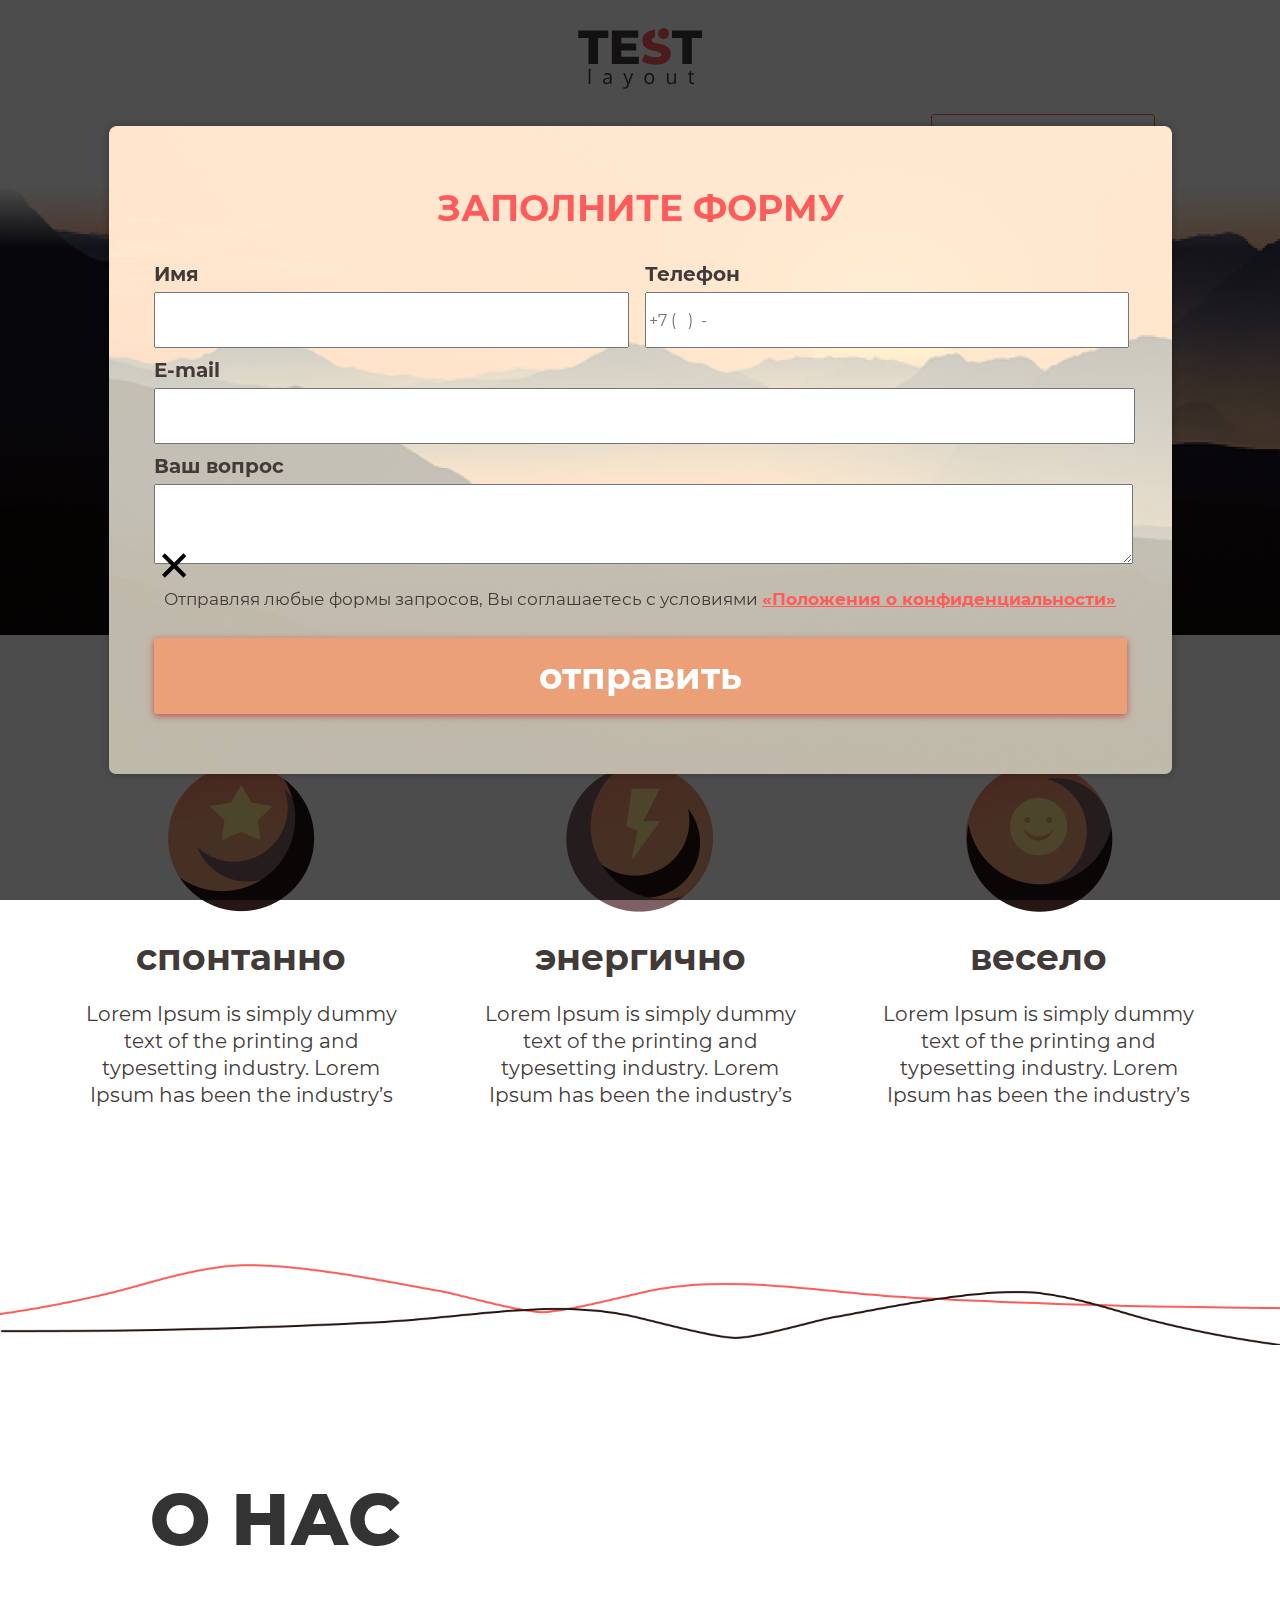
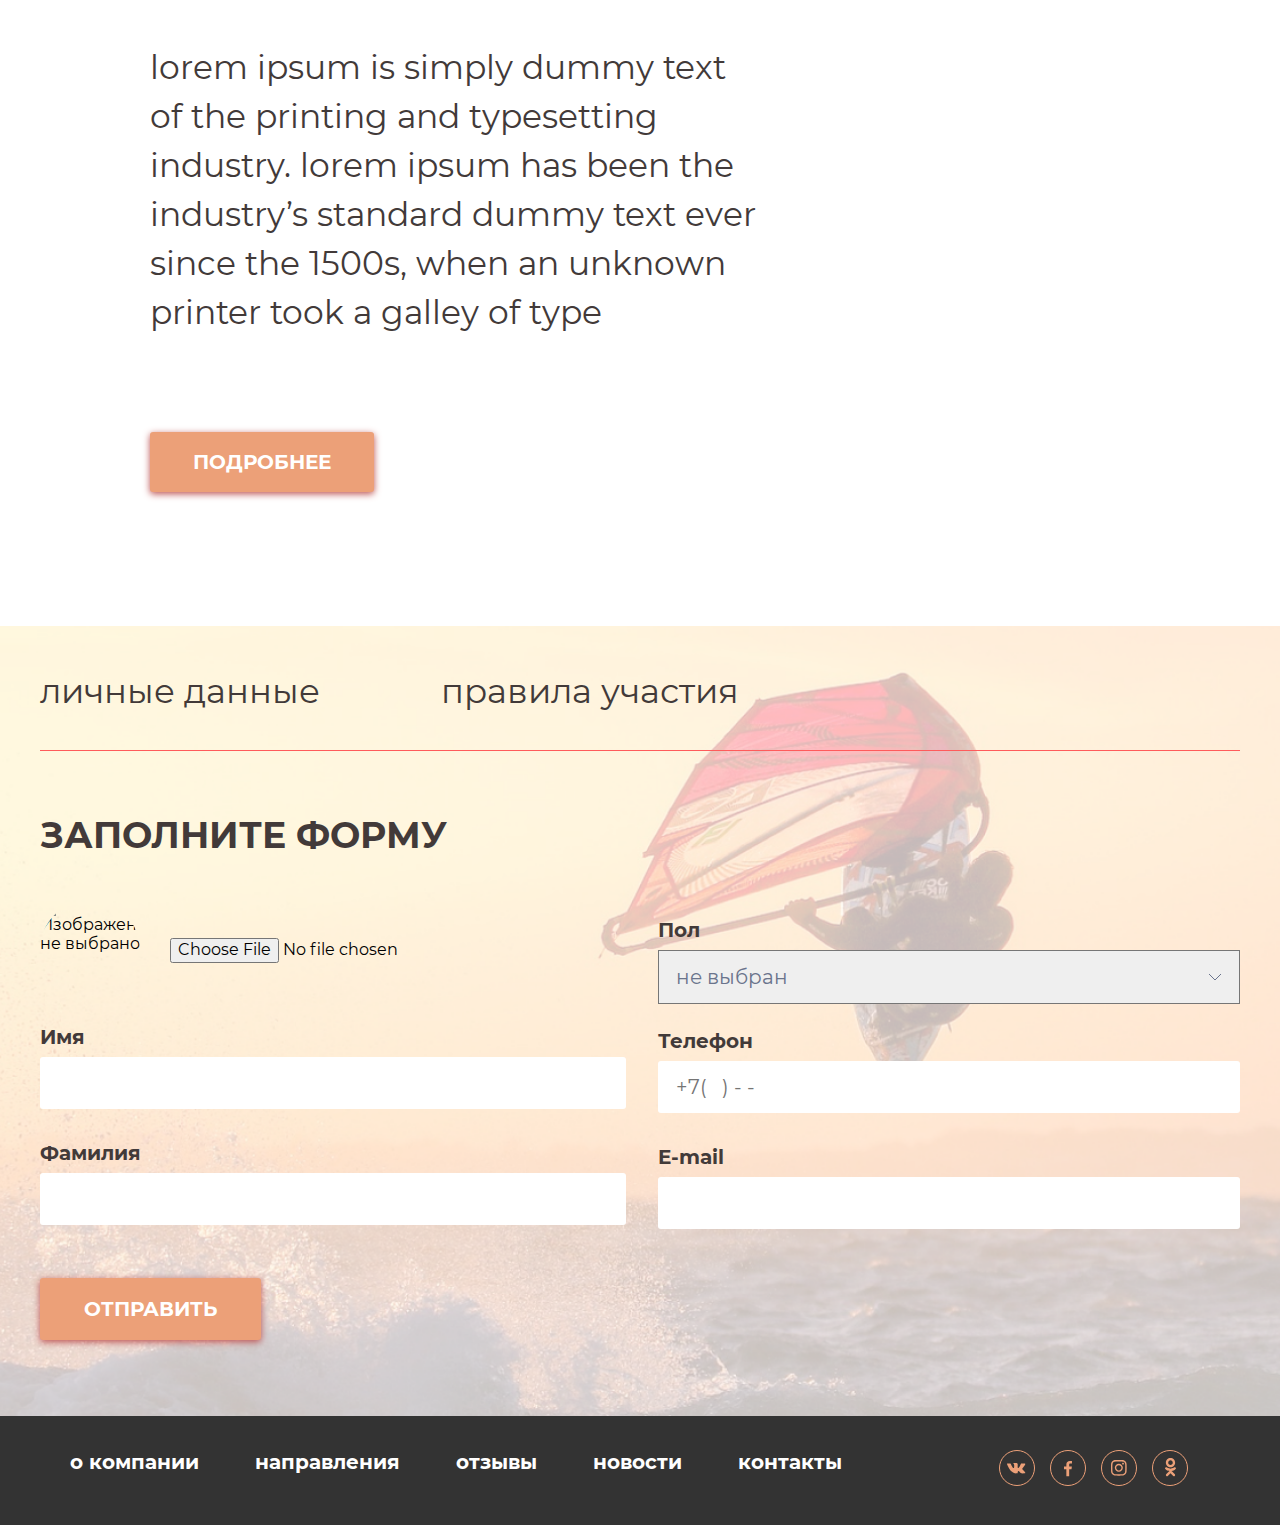
<file: index.html>
<!DOCTYPE html>
<html lang="ru">

<head>
    <meta charset="UTF-8">
    <meta name="viewport" content="width=device-width, initial-scale=1.0">
    <link rel="stylesheet" href="css/normalize.css">
    <link rel="stylesheet" href="css/global.css">
    <link rel="stylesheet" href="https://unpkg.com/swiper/swiper-bundle.min.css" />
    <link rel="stylesheet" href="css/style.css">
    <link rel="stylesheet" href="css/media.css">
    <title>TEST</title>
</head>

<body>

    <header class="header">
        <div class="header__container container flex">
            <a href="#" class="header__logo" aria-label="Логотип компании">
                <img src="img/logo.svg" alt="logo">
            </a>
            <nav class="header__nav flex">
                <ul class="header__list list-reset flex">
                    <li class="header__item">
                        <a href="#" class="header__item-link" aria-label="узнать о компании">
                            о компании
                        </a>
                    </li>
                    <li class="header__item">
                        <a href="#" class="header__item-link" aria-label="наши направления">
                            направления
                        </a>
                    </li>
                    <li class="header__item">
                        <a href="#" class="header__item-link" aria-label="отзывы">
                            отзывы
                        </a>
                    </li>
                    <li class="header__item">
                        <a href="#" class="header__item-link" aria-label="новости">
                            новости
                        </a>
                    </li>
                    <li class="header__item">
                        <a href="#" class="header__item-link" aria-label="наши контакты">
                            контакты
                        </a>
                    </li>
                </ul>
                <button class="header__btn btn-reset" aria-label="обратный звонок">
                    обратный звонок
                </button>
            </nav>
            <button class="burger btn-reset">
                <span class="burger__line"></span>
                <span class="burger__line"></span>
                <span class="burger__line"></span>
            </button>
        </div>
    </header>
    
    <main class="main">

        <!-- <section class="hero">
            <div class="container">
                <div class="hero__content">
                    <h2 class="title-reset hero__about">
                        Начни с нами
                    </h2>
                    <h1 class="title-reset hero__title">
                        Свое приключение
                    </h1>
                    <button class="btn-reset hero__btn" aria-label="Кнопка перейти">
                        перейти
                    </button>
                </div>
            </div>
        </section> -->

        <!-- контейнер слайдера -->
        <div class="swiper-container">
            <div class="swiper-wrapper">
                <div class="swiper-slide first">
                    <div class="slide-content">
                        <h2 class="title-reset hero__about">Начни с нами</h2>
                        <h1 class="title-reset hero__title">Свое приключение</h1>
                        <button id="openModal" class="btn-reset hero__btn" aria-label="Кнопка перейти">перейти</button>
                        
                    </div>
                </div>
                <div class="swiper-slide sec">
                    <div class="slide-content">
                        <h2 class="title-reset hero__about">Начни с нами</h2>
                        <h1 class="title-reset hero__title">Свое приключение</h1>
                        <button id="openModal" class="btn-reset hero__btn" aria-label="Кнопка перейти">перейти</button>
                        
                    </div>
                </div>
                <div class="swiper-slide third">
                    <div class="slide-content">
                        <h2 class="title-reset hero__about">Начни с нами</h2>
                        <h1 class="title-reset hero__title">Свое приключение</h1>
                        <button id="openModal" class="btn-reset hero__btn" aria-label="Кнопка перейти">перейти</button>
                        
                    </div>
                </div>
                <!-- Добавьте дополнительные слайды по аналогии -->
            </div>
            <div class="swiper-pagination"></div>
        </div>

        <div id="modal" class="modal">
            <div class="modal-content">
                <span class="close" id="closeModal">&times;</span>
                <h2 class="title-reset modal__title">Заполните форму</h2>
                <form class="form__modal flex">
                    <div class="form__modal-top flex">
                        <div class="input-group name flex">
                            <label class="modal__label" for="name">Имя</label>
                            <input class="modal__input" type="text" id="name" name="name" required>
                        </div>
                        <div class="input-group tel flex">
                            <label class="modal__label" for="phone">Телефон</label>
                            <input class="modal__input" type="text" id="phone" minlength="12" maxlength="12" name="phone" placeholder="+7 (   )  -  " required>
                        </div>
                    </div>
                    <div class="input-group email">
                        <label class="modal__label" for="email">E-mail</label>
                        <input class="modal__input" type="email" id="email" name="email" required>
                    </div>
                    <div class="input-group textarea">
                        <label class="modal__label" for="question">Ваш вопрос</label>
                        <textarea class="modal__textarea" id="question" name="question" rows="4" required></textarea>
                    </div>
                    <span class="politics">Отправляя любые формы запросов, Вы&nbsp;соглашаетесь с&nbsp;условиями <a class="politics__link" href="#">&laquo;Положения о&nbsp;конфиденциальности&raquo;</a></span>
                    <button class="modal__btn" type="submit">Отправить</button>
                </form>
            </div>
        </div>

        <section class="benefits">
            <div class="container benefits__container">
                <ul class="benefits__list list-reset flex">
                    <li class="benefits__item flex">
                        <picture class="benefits__item-pic flex">
                            <img src="img/ben-1.png" alt="" class="benefits__img">
                        </picture>
                        <h3 class="title-reset benefits__item-title">спонтанно</h3>
                        <p class="benefits__descr">
                            Lorem Ipsum is&nbsp;simply dummy text of&nbsp;the printing and typesetting industry. Lorem
                            Ipsum has been the industry&rsquo;s
                        </p>
                    </li>
                    <li class="benefits__item flex">
                        <picture class="benefits__item-pic flex">
                            <img src="img/ben-2.png" alt="" class="benefits__img">
                        </picture>
                        <h3 class="title-reset benefits__item-title">энергично</h3>
                        <p class="benefits__descr">
                            Lorem Ipsum is&nbsp;simply dummy text of&nbsp;the printing and typesetting industry. Lorem
                            Ipsum has been the industry&rsquo;s
                        </p>
                    </li>
                    <li class="benefits__item flex">
                        <picture class="benefits__item-pic flex">
                            <img src="img/ben-3.png" alt="" class="benefits__img">
                        </picture>
                        <h3 class="title-reset benefits__item-title">весело</h3>
                        <p class="benefits__descr">
                            Lorem Ipsum is&nbsp;simply dummy text of&nbsp;the printing and typesetting industry. Lorem
                            Ipsum has been the industry&rsquo;s
                        </p>
                    </li>
                </ul>
            </div>
        </section>

        <section class="about">
            <div class="container about__container">
                <div class="about__block flex">
                    <div class="about__left">
                        <h2 class="about__title title-reset">о нас</h2>
                        <p class="about__descr">Lorem Ipsum is&nbsp;simply dummy text of&nbsp;the printing and
                            typesetting industry. Lorem Ipsum has been the industry&rsquo;s standard dummy text ever
                            since the 1500s, when an&nbsp;unknown printer took a&nbsp;galley of&nbsp;type</p>
                        <button class="btn-reset about__btn" aria-label="узнать подробнее">подробнее</button>
                    </div>
                    <div class="about__right">

                    </div>
                </div>
            </div>
        </section>

        <section class="rules">
            <div class="container rules__container">
                <div class="rules__type">
                    <button class="rules__btn btn-reset">личные данные</button>
                    <button class="rules__btn btn-reset">правила участия</button>
                </div>
                <h2 class="form__title title-reset">заполните форму</h2>
                <form action="https://jsonplaceholder.typicode.com/posts" method="post" class="form flex">
                    <div class="form__left flex">
                        <div class="form__pic flex">
                            <!-- <img src="img/form-pic-img.png" alt="" class="form__pic-img">
                            <div class="form__pic-right flex">
                                <strong class="form__pic-descr">Загрузите фото</strong>
                                <button class="form__pic-btn btn-reset" required>выберете файл</button>
                            </div> -->
                            <img class="form__preview" id="preview" alt="Изображение не выбрано">
                            <div class="form__pic-right flex">
                                <input class="form__pic-input" type="file" onchange="previewFile()" required>
                            </div>
                        </div>
                        <label class="form__label" for="name">Имя</label>
                        <input class="form__input" type="text" name="name" required>
                        <label class="form__label" for="second name">Фамилия</label>
                        <input class="form__input" type="text" name="second name" required>
                    </div>
                    <div class="form__right flex">
                        <label class="form__label" for="country">Пол</label>
                        <select class="form__select" name="country" required>
                            <option active>не выбран</option>
                            <option value="Мужской">Мужской</option>
                            <option value="Женский">Женский</option>
                        </select>
                        <label class="form__label" for="tel">Телефон</label>
                        <input class="form__input" type="tel" minlength="12" maxlength="12" name="tel" pattern="[\+]\d{1}\s[\(]\d{3}[\)]\s\d{3}[\-]\d{2}[\-]\d{2}" placeholder="+7(   ) - - " required>
                        <label class="form__label" for="tel">E-mail</label>
                        <input class="form__input" type="email" name="email" required>
                    </div>
                    <div class="form__bot">
                        <button aria-label="отправить данные" class="form__btn btn-reset">
                            Отправить
                        </button>
                    </div>
                </form>
            </div>
        </section>

        <footer class="footer">
            <div class="container flex footer__container">
                <div class="footer__nav">
                    <ul class="footer__list list-reset flex">
                        <li class="footer__item">
                            <a class="footer__item-link" href="#">
                                О КОМПАНИИ
                            </a>
                        </li>
                        <li class="footer__item">
                            <a class="footer__item-link" href="#">
                                НАПРАВЛЕНИЯ
                            </a>
                        </li>
                        <li class="footer__item">
                            <a class="footer__item-link" href="#">
                                ОТЗЫВЫ
                            </a>
                        </li>
                        <li class="footer__item">
                            <a class="footer__item-link" href="#">
                                НОВОСТИ
                            </a>
                        </li>
                        <li class="footer__item">
                            <a class="footer__item-link" href="#">
                                КОНТАКТЫ
                            </a>
                        </li>
                    </ul>
                </div>
                <div class="footer__links flex">
                    <a href="" class="footer__link vk" aria-label="мы в контакте">
                        <svg class="footer__svg" width="36" height="36" viewBox="0 0 36 36" fill="none"
                            xmlns="http://www.w3.org/2000/svg">
                            <circle cx="18" cy="18" r="17.5" stroke="#ECA078" />
                            <path
                                d="M26.251 13.7541C26.251 13.7541 26.1178 13.3735 25.2899 13.4781L22.5494 13.4972C22.34 13.4686 22.1878 13.5542 22.1878 13.5542C22.1878 13.5542 22.026 13.6399 21.9499 13.8492C21.5026 15.0006 20.9317 15.9903 20.9317 15.9903C19.7137 18.0647 19.2188 18.1789 19.019 18.0457C18.5527 17.7507 18.6764 16.8467 18.6764 16.1996C18.6764 14.1823 18.9809 13.3449 18.0769 13.126C17.782 13.0594 17.5631 13.0118 16.7923 13.0023C15.8122 12.9928 14.9843 13.0023 14.5181 13.2307C14.204 13.383 13.9661 13.7255 14.1089 13.7446C14.2897 13.7731 14.6989 13.8587 14.9177 14.1537C14.9177 14.1537 15.1556 14.5439 15.1937 15.4003C15.2983 17.7697 14.813 18.0647 14.813 18.0647C14.4419 18.2646 13.7949 17.9315 12.8433 15.9713C12.8433 15.9713 12.2914 15.0006 11.8631 13.9349C11.787 13.735 11.6348 13.6304 11.6348 13.6304C11.6348 13.6304 11.4635 13.4971 11.2161 13.4591L8.60875 13.4781C8.20909 13.4781 8.06635 13.6589 8.06635 13.6589C8.06635 13.6589 7.92362 13.8112 8.05684 14.1252C10.0932 18.9116 12.4151 21.3096 12.4151 21.3096C12.4151 21.3096 14.5371 23.5268 16.9446 23.3745H18.0389C18.3719 23.3459 18.5432 23.1652 18.5432 23.1652C18.5432 23.1652 18.6955 22.9939 18.686 22.6799C18.6669 21.2144 19.3521 20.9956 19.3521 20.9956C20.0182 20.7862 20.8746 22.4134 21.7881 23.0414C21.7881 23.0414 22.4828 23.5172 23.0061 23.4126L25.4422 23.3745C26.7268 23.365 26.1178 22.2992 26.1178 22.2992C26.0702 22.2136 25.7657 21.557 24.3003 20.1962C22.7777 18.7784 22.9776 19.0068 24.8236 16.5517C25.9465 15.0577 26.3937 14.1442 26.251 13.754V13.7541Z"
                                fill="#ECA078" />
                        </svg>
                    </a>
                    <a href="" class="footer__link facebook" aria-label="мы в фейсбуке">
                        <svg class="footer__svg" width="36" height="36" viewBox="0 0 36 36" fill="none"
                            xmlns="http://www.w3.org/2000/svg">
                            <circle cx="18" cy="18" r="17.5" stroke="#ECA078" />
                            <path
                                d="M21.9632 11.1106C21.7144 11.0737 20.8572 11 19.8618 11C17.7788 11 16.3503 12.2719 16.3503 14.6037V16.613H14V19.3411H16.3503V26.3366H19.1706V19.3411H21.5116L21.8711 16.613H19.1706V14.871C19.1706 14.0876 19.3826 13.5438 20.5162 13.5438H21.9632V11.1106Z"
                                fill="#ECA078" />
                        </svg>
                    </a>
                    <a href="" class="footer__link inst" aria-label="мы в инстаграм">
                        <svg class="footer__svg" width="36" height="36" viewBox="0 0 36 36" fill="none"
                            xmlns="http://www.w3.org/2000/svg">
                            <circle cx="18" cy="18" r="17.5" stroke="#ECA078" />
                            <path
                                d="M20.4426 17.8321C20.4426 19.2699 19.2699 20.4426 17.8321 20.4426C16.3943 20.4426 15.2216 19.2699 15.2216 17.8321C15.2216 16.3943 16.3943 15.2216 17.8321 15.2216C19.2699 15.2216 20.4426 16.3943 20.4426 17.8321ZM21.8498 17.8321C21.8498 15.6091 20.0551 13.8144 17.8321 13.8144C15.6091 13.8144 13.8144 15.6091 13.8144 17.8321C13.8144 20.0551 15.6091 21.8498 17.8321 21.8498C20.0551 21.8498 21.8498 20.0551 21.8498 17.8321ZM22.9511 13.6512C22.9511 13.1312 22.533 12.7131 22.0129 12.7131C21.4929 12.7131 21.0748 13.1312 21.0748 13.6512C21.0748 14.1713 21.4929 14.5894 22.0129 14.5894C22.533 14.5894 22.9511 14.1713 22.9511 13.6512ZM17.8321 11.4078C18.9742 11.4078 21.4215 11.3161 22.4514 11.724C22.8083 11.8667 23.0734 12.0401 23.3488 12.3154C23.6241 12.5907 23.7975 12.8559 23.9402 13.2128C24.3481 14.2427 24.2563 16.69 24.2563 17.8321C24.2563 18.9742 24.3481 21.4215 23.9402 22.4514C23.7975 22.8083 23.6241 23.0734 23.3488 23.3488C23.0734 23.6241 22.8083 23.7974 22.4514 23.9402C21.4215 24.3481 18.9742 24.2563 17.8321 24.2563C16.69 24.2563 14.2427 24.3481 13.2128 23.9402C12.8559 23.7974 12.5907 23.6241 12.3154 23.3488C12.0401 23.0734 11.8667 22.8083 11.724 22.4514C11.3161 21.4215 11.4079 18.9742 11.4079 17.8321C11.4079 16.69 11.3161 14.2427 11.724 13.2128C11.8667 12.8559 12.0401 12.5907 12.3154 12.3154C12.5907 12.0401 12.8559 11.8667 13.2128 11.724C14.2427 11.3161 16.69 11.4078 17.8321 11.4078ZM25.6635 17.8321C25.6635 16.7512 25.6737 15.6805 25.6126 14.5996C25.5514 13.3453 25.2658 12.2338 24.3481 11.3161C23.4303 10.3983 22.3189 10.1128 21.0646 10.0516C19.9837 9.99044 18.913 10.0006 17.8321 10.0006C16.7512 10.0006 15.6805 9.99045 14.5996 10.0516C13.3453 10.1128 12.2338 10.3983 11.3161 11.3161C10.3983 12.2338 10.1128 13.3453 10.0516 14.5996C9.99044 15.6805 10.0006 16.7512 10.0006 17.8321C10.0006 18.913 9.99044 19.9837 10.0516 21.0646C10.1128 22.3189 10.3983 23.4303 11.3161 24.3481C12.2338 25.2658 13.3453 25.5514 14.5996 25.6125C15.6805 25.6737 16.7512 25.6635 17.8321 25.6635C18.913 25.6635 19.9837 25.6737 21.0646 25.6125C22.3189 25.5514 23.4303 25.2658 24.3481 24.3481C25.2658 23.4303 25.5514 22.3189 25.6126 21.0646C25.6737 19.9837 25.6635 18.913 25.6635 17.8321Z"
                                fill="#ECA078" />
                        </svg>
                    </a>
                    <a href="" class="footer__link ok" aria-label="мы в одноклассниках">
                        <svg class="footer__svg" width="36" height="36" viewBox="0 0 36 36" fill="none"
                            xmlns="http://www.w3.org/2000/svg">
                            <circle cx="18" cy="18" r="17.5" stroke="#ECA078" />
                            <path
                                d="M18.4948 17.2489C21.0441 17.2489 23.1243 15.1788 23.1243 12.6295C23.1243 10.07 21.0441 8 18.4948 8C15.9455 8 13.8653 10.07 13.8653 12.6295C13.8653 15.1788 15.9455 17.2489 18.4948 17.2489ZM18.4948 10.3454C19.7491 10.3454 20.7688 11.3651 20.7688 12.6295C20.7688 13.8838 19.7491 14.9035 18.4948 14.9035C17.2406 14.9035 16.2208 13.8838 16.2208 12.6295C16.2208 11.3651 17.2406 10.3454 18.4948 10.3454ZM23.8279 17.8097C23.5628 17.2897 22.8388 16.8512 21.8803 17.6058C21.8803 17.6058 20.5852 18.6357 18.4948 18.6357C16.4044 18.6357 15.1093 17.6058 15.1093 17.6058C14.1508 16.8512 13.4268 17.2897 13.1617 17.8097C12.713 18.7275 13.2229 19.1659 14.3853 19.9205C15.3745 20.5528 16.7409 20.7873 17.6178 20.8791L16.8836 21.6133C15.8435 22.6432 14.8544 23.6425 14.161 24.3359C13.7429 24.754 13.7429 25.427 14.161 25.8349L14.2834 25.9675C14.6913 26.3754 15.3643 26.3754 15.7824 25.9675L18.505 23.2346C19.5451 24.2747 20.5444 25.2741 21.2277 25.9675C21.6457 26.3754 22.3188 26.3754 22.7368 25.9675L22.8592 25.8349C23.2671 25.427 23.2671 24.754 22.8592 24.3359L20.1366 21.6133L19.3922 20.8791C20.2793 20.7873 21.6254 20.5426 22.6043 19.9205C23.7668 19.1659 24.2766 18.7275 23.8279 17.8097Z"
                                fill="#ECA078" />
                        </svg>
                    </a>
                </div>
            </div>
        </footer>

    </main>
    <script src="https://unpkg.com/swiper/swiper-bundle.min.js"></script>
    <script src="js/script.js"></script>
</body>

</html>
</file>
<file: css/global.css>
/* Root */

:root {
    --red: #FF5B5B;
    --dark-brown: #423A39;
    --chocolate: #ECA078;
    --sand: #FFE391;
}

*,
*::before,
*::after {
  -webkit-box-sizing: inherit;
          box-sizing: inherit;
}

a {
  color: inherit;
  text-decoration: none;
}

img {
  max-width: 100%;
}

p {
    margin: 0;
    padding: 0;
}

body {
    font-family: 'Montserrat', sans-serif;
    font-weight: 400;
    min-width: 320px;
    margin: 0;
}

@font-face {
    font-family: 'Montserrat';
    src: local('Montserrat ExtraLight'), local('Montserrat-ExtraLight'),
        url('../fonts/Montserrat-ExtraLight.woff2') format('woff2'),
        url('../fonts/Montserrat-ExtraLight.woff') format('woff');
    font-weight: 200;
    font-style: normal;
  }
  
  @font-face {
    font-family: 'Montserrat';
    src: local('Montserrat Medium Italic'), local('Montserrat-MediumItalic'),
        url('../fonts/Montserrat-MediumItalic.woff2') format('woff2'),
        url('../fonts/Montserrat-MediumItalic.woff') format('woff');
    font-weight: 500;
    font-style: italic;
  }
  
  @font-face {
    font-family: 'Montserrat';
    src: local('Montserrat Italic'), local('Montserrat-Italic'),
        url('../fonts/Montserrat-Italic.woff2') format('woff2'),
        url('../fonts/Montserrat-Italic.woff') format('woff');
    font-weight: normal;
    font-style: italic;
  }
  
  @font-face {
    font-family: 'Montserrat';
    src: local('Montserrat Regular'), local('Montserrat-Regular'),
        url('../fonts/Montserrat-Regular.woff2') format('woff2'),
        url('../fonts/Montserrat-Regular.woff') format('woff');
    font-weight: normal;
    font-style: normal;
  }
  
  @font-face {
    font-family: 'Montserrat';
    src: local('Montserrat Thin Italic'), local('Montserrat-ThinItalic'),
        url('../fonts/Montserrat-ThinItalic.woff2') format('woff2'),
        url('../fonts/Montserrat-ThinItalic.woff') format('woff');
    font-weight: 100;
    font-style: italic;
  }
  
  @font-face {
    font-family: 'Montserrat';
    src: local('Montserrat Bold'), local('Montserrat-Bold'),
        url('../fonts/Montserrat-Bold.woff2') format('woff2'),
        url('../fonts/Montserrat-Bold.woff') format('woff');
    font-weight: bold;
    font-style: normal;
  }
  
  @font-face {
    font-family: 'Montserrat';
    src: local('Montserrat Light'), local('Montserrat-Light'),
        url('../fonts/Montserrat-Light.woff2') format('woff2'),
        url('../fonts/Montserrat-Light.woff') format('woff');
    font-weight: 300;
    font-style: normal;
  }
  
  @font-face {
    font-family: 'Montserrat';
    src: local('Montserrat Black'), local('Montserrat-Black'),
        url('../fonts/Montserrat-Black.woff2') format('woff2'),
        url('../fonts/Montserrat-Black.woff') format('woff');
    font-weight: 900;
    font-style: normal;
  }
  
  @font-face {
    font-family: 'Montserrat';
    src: local('Montserrat Medium'), local('Montserrat-Medium'),
        url('../fonts/Montserrat-Medium.woff2') format('woff2'),
        url('../fonts/Montserrat-Medium.woff') format('woff');
    font-weight: 500;
    font-style: normal;
  }
  
  @font-face {
    font-family: 'Montserrat';
    src: local('Montserrat ExtraLight Italic'), local('Montserrat-ExtraLightItalic'),
        url('../fonts/Montserrat-ExtraLightItalic.woff2') format('woff2'),
        url('../fonts/Montserrat-ExtraLightItalic.woff') format('woff');
    font-weight: 200;
    font-style: italic;
  }
  
  @font-face {
    font-family: 'Montserrat';
    src: local('Montserrat Black Italic'), local('Montserrat-BlackItalic'),
        url('../fonts/Montserrat-BlackItalic.woff2') format('woff2'),
        url('../fonts/Montserrat-BlackItalic.woff') format('woff');
    font-weight: 900;
    font-style: italic;
  }
  
  @font-face {
    font-family: 'Montserrat';
    src: local('Montserrat ExtraBold Italic'), local('Montserrat-ExtraBoldItalic'),
        url('../fonts/Montserrat-ExtraBoldItalic.woff2') format('woff2'),
        url('../fonts/Montserrat-ExtraBoldItalic.woff') format('woff');
    font-weight: 800;
    font-style: italic;
  }
  
  @font-face {
    font-family: 'Montserrat';
    src: local('Montserrat SemiBold Italic'), local('Montserrat-SemiBoldItalic'),
        url('../fonts/Montserrat-SemiBoldItalic.woff2') format('woff2'),
        url('../fonts/Montserrat-SemiBoldItalic.woff') format('woff');
    font-weight: 600;
    font-style: italic;
  }
  
  @font-face {
    font-family: 'Montserrat';
    src: local('Montserrat ExtraBold'), local('Montserrat-ExtraBold'),
        url('../fonts/Montserrat-ExtraBold.woff2') format('woff2'),
        url('../fonts/Montserrat-ExtraBold.woff') format('woff');
    font-weight: 800;
    font-style: normal;
  }
  
  @font-face {
    font-family: 'Montserrat';
    src: local('Montserrat Bold Italic'), local('Montserrat-BoldItalic'),
        url('../fonts/Montserrat-BoldItalic.woff2') format('woff2'),
        url('../fonts/Montserrat-BoldItalic.woff') format('woff');
    font-weight: bold;
    font-style: italic;
  }
  
  @font-face {
    font-family: 'Montserrat';
    src: local('Montserrat Light Italic'), local('Montserrat-LightItalic'),
        url('../fonts/Montserrat-LightItalic.woff2') format('woff2'),
        url('../fonts/Montserrat-LightItalic.woff') format('woff');
    font-weight: 300;
    font-style: italic;
  }
  
  @font-face {
    font-family: 'Montserrat';
    src: local('Montserrat SemiBold'), local('Montserrat-SemiBold'),
        url('../fonts/Montserrat-SemiBold.woff2') format('woff2'),
        url('../fonts/Montserrat-SemiBold.woff') format('woff');
    font-weight: 600;
    font-style: normal;
  }
  
  @font-face {
    font-family: 'Montserrat';
    src: local('Montserrat Thin'), local('Montserrat-Thin'),
        url('../fonts/Montserrat-Thin.woff2') format('woff2'),
        url('../fonts/Montserrat-Thin.woff') format('woff');
    font-weight: 100;
    font-style: normal;
  }

/* Global */

.flex {
    display: flex;
    flex-wrap: wrap;
}

.container {
    max-width: 1920px;
    padding: 0 72px;
}

.title-reset {
    padding: 0;
    margin: 0;
}

.list-reset {
    list-style: none;
    margin: 0;
    padding: 0;
}

.btn-reset {
    padding: 0;
    border: none;
    background-color: transparent;
}

.input-reset {
  padding: 0;
  border: none;
  background-color: transparent;
}
</file>
<file: css/style.css>
/* HEADER */

.header {
    padding: 17px 0 20px 0;
}

.header__logo {
    margin-right: auto;
}

.header__nav {
    align-items: center;
    padding-top: 20px;
}

.header__list {
    align-items: flex-end;
    margin-right: 41px;
}

.header__item:not(:last-child) {
    margin-right: 54px;
}

.header__item-link {
    color: var(--dark-brown);
    font-family: Montserrat;
    font-size: 20px;
    font-style: normal;
    font-weight: 700;
    line-height: normal;
    transition: color .3s ease-in-out, border .3s ease-in-out;
}

.header__item-link:focus {
    color: #FF5B5B;
    outline: 1px solid #FF5B5B;
}

.header__item-link:hover {
    color: #FF5B5B;
    border-bottom: 3px solid #FF5B5B;
}

.header__item-link:active {

}

.header__btn {
    color: var(--red);
    font-family: Montserrat;
    font-size: 20px;
    font-style: normal;
    font-weight: 700;
    line-height: normal;
    border-radius: 3px;
    border: 1px solid var(--red);
    padding-top: 11px;
    padding-bottom: 14px;
    padding-right: 16px;
    padding-left: 16px;
    cursor: pointer;
    transition: border-color .3s ease-in-out, color .3s ease-in-out;
}

.header__btn:focus {
    outline: 2px black;
}

.header__btn:hover {
    border-color: #000;
    color: #000;
}

.header__btn:active {

}

.burger {
    display: none;
}

/* SWIPER */

/* Основные стили для слайдера */
.swiper-container {
    width: 100%;
    height: 50vh;
    overflow: hidden;
}

.swiper-slide {
    flex-direction: column;
    justify-content: center;
    align-items: center;
    position: relative;
}

.swiper-slide.first {
    background-image: url(/img/Hero-background.png);
    background-repeat: no-repeat;
    background-size: cover;
}

.swiper-slide.sec {
    background-image: url(/img/Hero-background-2.png);
    background-repeat: no-repeat;
    background-size: cover;
}

.swiper-slide.third {
    background-image: url(/img/Hero-background-3.png);
    background-repeat: no-repeat;
    background-size: cover;
}

.slide-content {
    z-index: 2;
    position: relative;
    color: #fff;
    padding-left: 192px;
    padding-top: 279px;
}

.slide-image {
    width: 100%;
    height: 100%;
    background-size: cover;
    background-position: center;
    position: absolute;
    top: 0;
    left: 0;
    z-index: 1;
}

.swiper-horizontal>.swiper-pagination-bullets, .swiper-pagination-bullets.swiper-pagination-horizontal, .swiper-pagination-custom, .swiper-pagination-fraction {
    bottom: 47%;
}

.swiper-horizontal>.swiper-pagination-bullets .swiper-pagination-bullet, .swiper-pagination-horizontal.swiper-pagination-bullets .swiper-pagination-bullet:not(:last-child) {
    margin-right: 20px;
}

.swiper-pagination {
    z-index: 1;
}

.swiper-pagination-bullet.swiper-pagination-bullet-active {
    background-color: #ECA078 !important;
}

.swiper-pagination-bullet {
    width: 16px;
    height: 16px;
    background-color: white;
}

/* Стили для мобильных устройств с помощью медиа-запросов */
@media (max-width: 768px) {
    .slide-content {
        font-size: 16px; /* Изменяем размер шрифта для мобильных */
    }
}

/* MODAL */

.modal {
    display: flex;
    position: fixed;
    top: 0;
    left: 0;
    width: 100%;
    height: 100%;
    background-color: rgba(0,0,0,0.7);
    z-index: 1;
    justify-content: center;
    align-items: center;
}

.modal-content {
    background-image: url(/img/modal-form-img.png);
    background-size: cover;
    padding: 60px 45px;
    border-radius: 7px;
    box-shadow: 0 0 10px rgba(0,0,0,0.3);
    width: 973px;
    display: flex;
    flex-direction: column;
}

.close {
    position: absolute;
    top: 525px;
    font-size: 70px;
    cursor: pointer;
}

.form__modal {
    flex-direction: column;
}

.form__modal-top {
    width: 100%;
}

.input-group.name {
    width: 48%;
}

.input-group.tel {
    width: 49%;
}

.input-group.textarea {
    margin-bottom: 21px;
}

.politics {
    color: #423A39;
    font-family: montserrat;
    font-size: 17px;
    font-style: normal;
    font-weight: 400;
    line-height: normal;
    text-align: center;
    margin-bottom: 29px;
}

.politics__link {
    color: #FF5B5B;
    font-family: montserrat;
    font-size: 17px;
    font-style: normal;
    font-weight: 700;
    line-height: normal;
    text-decoration-line: underline;
}

/* Стили для полей ввода и лейблов */

.modal__title {
    text-align: center;
    color: #FF5B5B;
    font-family: Montserrat;
    font-size: 36px;
    font-style: normal;
    font-weight: 700;
    line-height: normal;
    text-transform: uppercase;
    margin-bottom: 32px;
}

.input-group {
    margin-bottom: 10px;
    flex-direction: column;
}

.input-group.name {
    margin-right: 24px;
}

.modal__label {
    display: block;
    font-weight: bold;
    color: #423A39;
    font-family: montserrat;
    font-size: 20px;
    font-style: normal;
    font-weight: 700;
    line-height: normal;
    margin-bottom: 6px;
}

.modal__input {
    width: 100%;
    height: 50px;
}

.modal__input.email {
    max-width: 826px;
    height: 50px;
    flex-shrink: 0;
    border-radius: 3px;
    background: #FFF;
}

.modal__input [type="text"],
.modal__input [type="email"],
.modal__textarea {
    width: 100%;

}

.modal__btn {
    background-color: #007BFF;
    color: #fff;
    border: none;
    padding: 10px 20px;
    border-radius: 5px;
    cursor: pointer;
}

/* Стили для кнопки "Отправить" */
.modal__btn[type="submit"] {
    color: #FFF;
    text-align: center;
    font-family: Montserrat;
    font-size: 36px;
    font-style: normal;
    font-weight: 700;
    line-height: normal;
    text-transform: lowercase;
    border-radius: 3px;
    background: var(--chocolate);
    box-shadow: 0px 2px 7px 0px #BC5252;
    cursor: pointer;
    padding: 16px 57px;
    transition: background-color .3s ease-in-out;
}

.modal__btn[type="submit"]:hover {
    background-color: #FF5B5B;
}

.modal__btn:focus {
    background-color: #FF5B5B;
}

/* HERO */

.hero {
    background-image: url(/img/hero-background.png);
    background-position: center;
    background-size: cover;
    background-repeat: no-repeat;
}

.hero__content {
    padding-top: 278px;
    padding-bottom: 256px;
    padding-left: 117px;
    padding-right: 117px;
}

.hero__about {
    color: #FFF;
    font-family: Montserrat;
    font-size: 36px;
    font-style: normal;
    font-weight: 400;
    line-height: normal;
    text-transform: uppercase;
    margin-bottom: 10px;
}

.hero__title {
    color: #FFF;
    font-family: Montserrat;
    font-size: 72px;
    font-style: normal;
    font-weight: 800;
    line-height: normal;
    text-transform: uppercase;
    margin-bottom: 33px;
}

.hero__btn {
    color: #FFF;
    text-align: center;
    font-family: Montserrat;
    font-size: 36px;
    font-style: normal;
    font-weight: 700;
    line-height: normal;
    text-transform: lowercase;
    border-radius: 3px;
    background: var(--chocolate);
    box-shadow: 0px 2px 7px 0px #BC5252;
    cursor: pointer;
    padding: 16px 57px;
    transition: background-color .3s ease-in-out;
}

.hero__btn:focus {
    background-color: #FF5B5B;
}

.hero__btn:hover {
    background-color: #FF5B5B;
}

.hero__btn:active {

}

/* BENEFITS */

.benefits {
    padding-top: 128px;
    padding-bottom: 236px;
    background-image: url(/img/ben-line.png);
    background-position: bottom;
    background-repeat: no-repeat;
    background-size: contain;
}

.benefits__container {
    padding: 0 8px;
}

.benefits__list {
    flex-wrap: wrap;
    justify-content: space-evenly;
}

.benefits__item {
    max-width: 331px;
    flex-direction: column;
    align-items: center;
}

.benefits__item-pic {
    margin-bottom: 22px;
    justify-content: center;
}

.benefits__item-title {
    color: #423A39;
    font-family: Montserrat;
    font-size: 36px;
    font-style: normal;
    font-weight: 700;
    line-height: normal;
    margin-bottom: 22px;
}

.benefits__descr {
    color: #423A39;
    text-align: center;
    font-family: Montserrat;
    font-size: 20px;
    font-style: normal;
    font-weight: 400;
    line-height: 27px;
}

/* ABOUT */

.about {
    padding-top: 123px;
    padding-bottom: 134px;
}

.about__container {
    padding: 0 231px;
}

.about__block {
    flex-direction: row;
    width: 100%;
    justify-content: space-between;
}

.about__left {
    max-width: 652px;
    padding-top: 7px;
}

.about__title {
    color: #333;
    font-family: Montserrat;
    font-size: 72px;
    font-style: normal;
    font-weight: 800;
    line-height: normal;
    text-transform: uppercase;
    margin-bottom: 80px;
}

.about__descr {
    color: #423A39;
    font-family: montserrat;
    font-size: 33px;
    font-style: normal;
    font-weight: 400;
    line-height: 49px;
    text-transform: lowercase;
    margin-bottom: 95px;
}

.about__btn {
    color: #FFF;
    text-align: center;
    font-family: Montserrat;
    font-size: 20px;
    font-style: normal;
    font-weight: 700;
    line-height: normal;
    text-transform: uppercase;
    padding: 18px 43px;
    cursor: pointer;
    border-radius: 3px;
    background: #ECA078;
    box-shadow: 0px 2px 7px 0px #BC5252;
    transition: background-color .3s ease-in-out;
}

.about__btn:focus {
    background-color: #FF5B5B;
}

.about__btn:hover {
    background-color: #FF5B5B;
}

.about__btn:active {

}

.about__right {
    background-image: url(/img/about-image.png);
    background-position: center;
    background-repeat: no-repeat;
    width: 49%;
}

/* RULES */

.rules {
    padding-top: 44px;
    padding-left: 165px;
    padding-right: 133px;
    padding-bottom: 76px;
    background-image: url(/img/rules.png);
    background-position: center;
    background-size: cover;
    background-repeat: no-repeat;
}

.rules__type {
    margin-bottom: 62px;
    border-bottom: 1px solid #FF5B5B;
}

.rules__btn {
    color: #423A39;
    font-family: montserrat;
    font-size: 34px;
    font-style: normal;
    cursor: pointer;
    font-weight: 400;
    line-height: normal;
    text-transform: lowercase;
    padding-bottom: 38px;
    transition: border-bottom .3s ease-in-out;
}

.rules__btn:not(:last-child) {
    margin-right: 117px;
}

.rules__btn:focus {

}

.rules__btn:hover {
    border-bottom: 3px solid #FF5B5B;

}

.form__title {
    color: #423A39;
    font-family: Montserrat;
    font-size: 36px;
    font-style: normal;
    font-weight: 700;
    line-height: normal;
    text-transform: uppercase;
    margin-bottom: 43px;
}

.form {
    width: 100%;
}

.form__preview {
    height: 100px;
    width: 100px;
    border-radius: 50%;
    margin-right: 30px;
}

.form__left {
    flex-wrap: wrap;
    flex-direction: column;
    width: 48.8%;
    margin-right: auto;
}

.form__pic {
    margin-bottom: 25px;
}

.form__pic-img {
    margin-right: 30px;
}

.form__pic-descr {
    color: #423A39;
    font-family: montserrat;
    font-size: 20px;
    font-style: normal;
    font-weight: 700;
    line-height: normal;
    margin-bottom: 25px;
}

/* .form__pic-input {
    color: #FF5B5B;
    font-family: Montserrat;
    font-size: 20px;
    font-style: normal;
    font-weight: 700;
    line-height: normal;
    text-transform: lowercase;
    padding: 14px 21px;
    border-radius: 3px;
    cursor: pointer;
    border: 1px solid #FF5B5B;
    transition: border-color .3s ease-in-out, color .3s ease-in-out;
} */

.form__pic-btn:focus {
    outline: 2px black;
}

.form__pic-btn:hover {
    border-color: #000;
    color: #000;
}

.form__pic-btn:active {

}

.form__label {
    color: #423A39;
    font-family: montserrat;
    font-size: 20px;
    font-style: normal;
    font-weight: 700;
    line-height: normal;
    margin-bottom: 8px;
}

.form__input {
    background-color: rgb(255, 255, 255);
    padding: 14px 18px;
    border-radius: 3px;
    color: #6A748C;
    font-family: montserrat;
    font-size: 20px;
    font-style: normal;
    font-weight: 400;
    line-height: normal;
    border: none;
}

.form__input:not(:last-child) {
    margin-bottom: 32px;
}

.form__right {
    flex-direction: column;
    width: 48.5%;
    padding-top: 18px;
    margin-bottom: 49px;
}

.form__select {
    padding: 14px 17px;
    margin-bottom: 25px;
    appearance: none;
    background-image: url(/img/strelochka.svg);
    background-repeat: no-repeat;
    background-position: calc(100% - 17px);
    color: #6A748C;
    font-family: montserrat;
    font-size: 20px;
    font-style: normal;
    font-weight: 400;
    line-height: normal;
}

.form__pic-right {
    flex-direction: column;
    justify-content: center;
}

.form__btn {
    padding: 19px 44px;
    color: #FFF;
    text-align: center;
    font-family: Montserrat;
    font-size: 20px;
    font-style: normal;
    font-weight: 700;
    line-height: normal;
    text-transform: uppercase;
    cursor: pointer;
    border-radius: 3px;
    background: #ECA078;
    box-shadow: 0px 2px 7px 0px #BC5252;
    transition: background-color .3s ease-in-out;
}

.form__btn:focus {
    background-color: #FF5B5B;
}

.form__btn:hover {
    background-color: #FF5B5B;
}

.form__btn:active {

}

/* FOOTER */

.footer {
    padding: 34px;
    background-color: #333;
}

.footer__container {
    padding: 0 58px 0 36px;
}

.footer__nav {
    margin-right: auto;
}

.footer__item-link {
    color: #FFF;
    font-family: Montserrat;
    font-size: 20px;
    font-style: normal;
    font-weight: 700;
    line-height: normal;
    text-transform: lowercase;
    transition: color .3s ease-in-out, border .3s ease-in-out;
}

.footer__item-link:focus {
    color: #FF5B5B;
    outline: 1px solid #FF5B5B;
}

.footer__item-link:hover {
    color: #FF5B5B;
    border-bottom: 3px solid #FF5B5B;
}

.footer__item-link:active {

}

.footer__item:not(:last-child) {
    margin-right: 56px;
}

.footer__svg circle{
    transition: stroke .3s ease-in-out;
}

.footer__svg path {
    transition: fill .3s ease-in-out;
}

.footer__svg:focus {

}

.footer__svg:hover circle{
    stroke: #FF5B5B;
}

.footer__svg:hover path {
    fill: #FF5B5B;
}


.footer__link:not(:last-child) {
    margin-right: 15px;
}
</file>
<file: css/media.css>
@media (max-width: 1919px) {
    
    .about__container {
        padding: 0 150px;
    }
}

@media (max-width: 1448px) {
    .rules {
        padding-right: 90px;
        padding-left: 90px;
    }
}

@media (max-width: 1368px) {
    
    .header__container {
        justify-content: center;
        flex-direction: column;
        align-items: center;
    }
    
    .header__logo {
        margin-right: 0;
    }

    .rules__container {
        padding: 0 30px;
    }

    .rules {
        padding-right: 10px;
        padding-left: 10px;
    }

}

@media (max-width: 1172px) {

    /* HEADER */

    .header__container {
        flex-direction: row;
        justify-content: space-between;
    }

    .header__nav {
        display: none;
    }

    .burger {
		position: relative;
		width: 40px;
		height: 40px;
		border: 1px solid var(--red);
		border-radius: 3px;
		color: var(--red);
		display: block;
	}

    .burger__line {
		position: absolute;
		left: 50%;
		width: 20px;
		height: 2px;
		background-color: currentColor;
		border-radius: inherit;
		transform: translateX(-50%);
	}

	.burger__line:nth-child(1) {
		top: 13px;
	}

	.burger__line:nth-child(2) {
		top: 50%;
		transform: translateX(-50%) translateY(-50%);
	}

	.burger__line:nth-child(3) {
		bottom: 13px;
	}

    /* HERO */

    .hero__content{
        padding: 125px 0;
    }

    .hero__btn {
        font-size: 26px;
    }

    .hero__title {
        font-size: 60px;
    }

    /* BENEFITS */

    .benefits {
        padding-top: 80px;
        padding-bottom: 175px;
    }

    .benefits__img {
        width: 85%;
    }

    /* ABOUT */

    .about {
        padding-top: 60px;
        padding-bottom: 130px;
    }

    .about__container {
        padding: 0 72px;
    }

    .about__title {
        font-size: 60px;
        margin-bottom: 40px;
    }

    .about__descr {
        margin-bottom: 50px;
    }

    /* RULES */

    .rules {
        padding-left: 0;
        padding-right: 0;
    }

    .footer__nav {
        display: none;
    }

}

@media (max-width: 1066px) {

    .slide-content {
        padding-left: 72px;
    }

    .benefits__item:not(:last-child) {
        margin-bottom: 30px;
    }

}

@media (max-width: 889px) {
    .form__modal-top {
        flex-direction: column;
    }

    .input-group.name {
        width: 100%;
        margin-right: 0;
    }

    .input-group.tel {
        width: 100%;
    }

    .close {
        position: absolute;
        top: 500px;
        font-size: 70px;
        cursor: pointer;
    }
}

@media (max-width: 844px) {

    .hero__title {
        font-size: 50px;
    }

    .hero__about {
        font-size: 30px;
    }

    /* BENEFITS */

    .benefits__list {
        flex-direction: column;
        align-items: center;
    }

    /* ABOUT */

    .about {
        padding-top: 30px;
        padding-bottom: 70px;
    }

    .about__title {
        font-size: 50px;
    }

    .about__descr {
        font-size: 30px;
    }

    /* FORM */

    .rules__type {
        display: flex;
        justify-content: space-between;
    }

    .rules__btn {
        font-size: 30px;
    }

    .rules__btn:not(:last-child) {
        margin-right: 0;
    }

    .form__title {
        text-align: center;
    }

    .form {
        flex-wrap: wrap;
        flex-direction: column;
        align-items: center;
    }

    .form__left {
        margin-right: 0;
        width: 100%;
    }

    .form__right {
        width: 100%;
    }

    .form__pic-img {
        margin-right: 17px;
    }

}

@media (max-width: 578px) {

    .slide-content {
        padding-left: 25px;
        text-align: center;
    }

    .container {
        padding: 0 15px;
    }
    
    .hero__title {
        font-size: 30px;
    }

    .hero__btn {
        font-size: 20px;
    }

    /* MODAL */

        /* MODAL */

        .form__modal-top {
            flex-direction: column;
        }
    
        .modal__title {
            font-size: 25px;
        }
    
        .input-group.name {
            margin-right: 0;
        }
        
        .modal-content {
            padding: 45px 20px;
        }
    
        .modal__btn[type="submit"] {
            font-size: 15px;
        }

    /* BENEFITS */

    .benefits__item-title {
        font-size: 30px;
    }

    .benefits__descr {
        font-size: 15px;
    }

    /* ABOUT */

    .about__title {
        font-size: 30px;
        margin-bottom: 30px;
    }

    .about__descr {
        font-size: 20px;
        margin-bottom: 30px;
    }

    .about__left {
        padding-top: 0;
    }

    .about__btn {
        padding: 15px 30px;
        font-size: 15px;
    }

    /* RULES */

    .rules__btn {
        font-size: 20px;
    }

    /* FORM */

    .form__title {
        font-size: 30px;
    }

    .form__pic {
        justify-content: center;
    }

    .form__pic-descr {
        text-align: center;
    }

    .form__pic-img {
        margin-right: 10px;
    }

    .form__btn {
        padding: 15px 30px;
    }

    /* FOOTER */

    .footer {
        padding: 34px 0;
    }

    .footer__container {
        justify-content: center;
    }

}

@media (max-width: 516px) {
    


}
</file>
